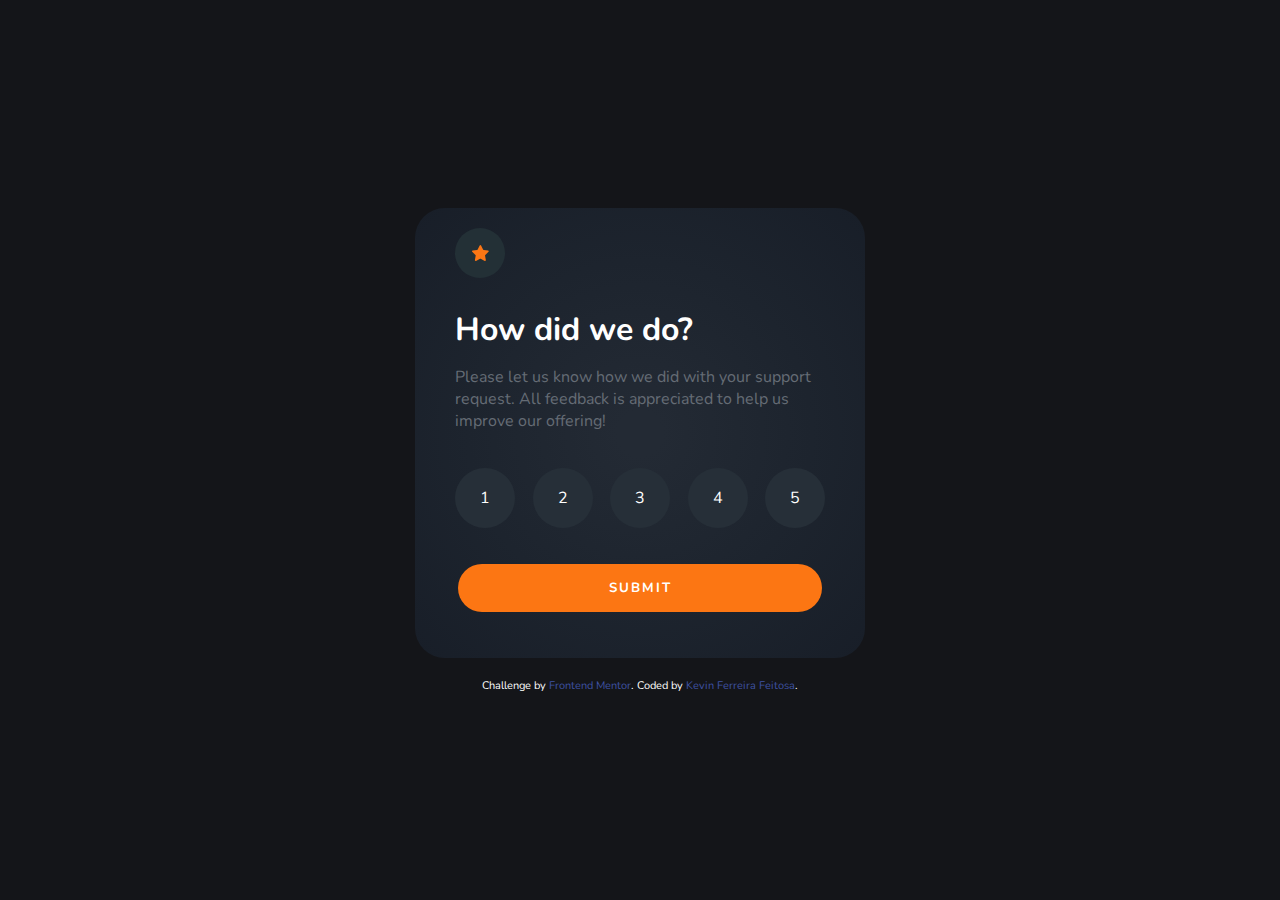
<file: index.html>
<!DOCTYPE html>
<html lang="en">
  <head>
    <meta charset="UTF-8" />
    <meta name="viewport" content="width=device-width, initial-scale=1.0" />
    <link
      rel="icon"
      type="image/png"
      sizes="32x32"
      href="./images/favicon-32x32.png"
    />
    <link rel="stylesheet" href="/css/style.css" />

    <title>Frontend Mentor | Interactive rating component</title>
  </head>
  <body>
    <div class="container">
      <div class="rating-box">
        <header class="rating-header">
          <!-- Rating state start -->
          <div class="rating-header-icon">
            <img src="/images/icon-star.svg" alt="star" />
          </div>
        </header>
        <main class="rating-main">
          <section class="section-one">
            <h1>How did we do?</h1>
          </section>
          <section class="section-two">
            <p>
              Please let us know how we did with your support request. All
              feedback is appreciated to help us improve our offering!
            </p>
          </section>
        </main>
        <footer>
          <div class="rating-numbers">
            <div id="rNumber1" class="rating-numbers-1">
              <p>1</p>
            </div>
            <div id="rNumber2" class="rating-numbers-2">
              <p>2</p>
            </div>
            <div id="rNumber3" class="rating-numbers-3">
              <p>3</p>
            </div>
            <div id="rNumber4" class="rating-numbers-4">
              <p>4</p>
            </div>
            <div id="rNumber5" class="rating-numbers-5">
              <p>5</p>
            </div>
          </div>
          <div class="rating-submit">
            <button onclick="thanksPage()" id="submitBtn">Submit</button>
          </div>
        </footer>
      </div>
      <div class="attribution">
        Challenge by
        <a href="https://www.frontendmentor.io?ref=challenge" target="_blank"
          >Frontend Mentor</a
        >. Coded by
        <a target="_blank" href="https://github.com/kevinLyf"
          >Kevin Ferreira Feitosa</a
        >.
      </div>
    </div>
    <script src="/js/main.js"></script>
  </body>
</html>
</file>
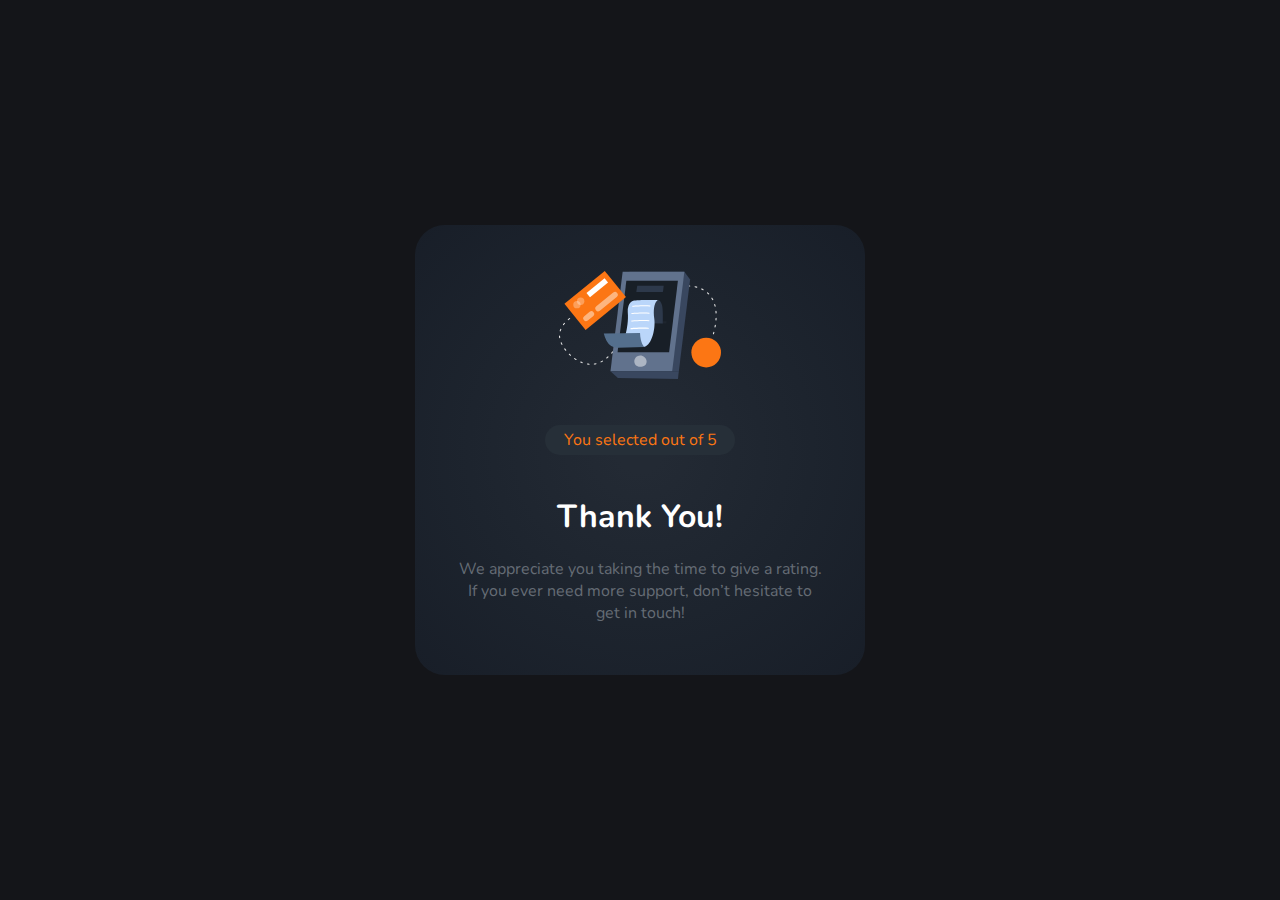
<file: pages/thanks.html>
<!DOCTYPE html>
<html lang="en">
  <head>
    <meta charset="UTF-8" />
    <meta http-equiv="X-UA-Compatible" content="IE=edge" />
    <meta name="viewport" content="width=device-width, initial-scale=1.0" />
    <link rel="stylesheet" href="/css/thanks.css" />
    <title>Thanks</title>
  </head>
  <body>
    <div class="container">
      <div class="thanks-box">
        <header class="thanks-header">
          <img src="/images/illustration-thank-you.svg" alt="Thank You" />
        </header>
        <main>
          <section class="rating-selected">
            <div class="rating-selected-box">
              <p>You selected <span id="ratingNumber"></span> out of 5</p>
            </div>
          </section>
          <section class="thanks">
            <h1>Thank You!</h1>
            <p>
              We appreciate you taking the time to give a rating. If you ever
              need more support, don’t hesitate to get in touch!
            </p>
          </section>
        </main>
      </div>
    </div>

    <script src="/js/main.js"></script>
    <script src="/js/thanks.js"></script>
  </body>
</html>
</file>
<file: css/style.css>
@import url("https://fonts.googleapis.com/css2?family=Nunito:wght@200;300;400&display=swap");
* {
  padding: 0;
  margin: 0;
  box-sizing: border-box;
  text-decoration: none;
  font-family: "Nunito", sans-serif;
}
.container {
  display: flex;
  justify-content: center;
  align-items: center;
  flex-direction: column;
  width: 100%;
  height: 100vh;
  background: #141519;
}
.rating-box {
  width: 450px;
  height: 450px;
  background: rgb(35, 42, 52);
  background: radial-gradient(
    circle,
    rgba(35, 42, 52, 1) 7%,
    rgba(29, 36, 46, 1) 54%,
    rgba(24, 30, 40, 1) 100%
  );
  color: #fff;
  border-radius: 30px;
}
.rating-header {
  display: flex;
  align-items: center;
  width: 100%;
  height: 90px;
  padding: 0px 40px;
}

.rating-header-icon {
  display: flex;
  align-items: center;
  justify-content: center;
  height: 50px;
  width: 50px;
  background: #233036;
  border-radius: 50%;
}
.rating-main {
  padding: 10px 40px;
  width: 100%;
  height: 100px;
}
.section-one {
  width: 100%;
}
.section-two {
  width: 100%;
  margin-top: 15px;
  color: #656c75;
}
.rating-numbers {
  display: flex;
  align-items: center;
  justify-content: space-between;
  margin-top: 60px;
  width: 100%;
  padding: 40px;
  height: 60px;
}
.rating-numbers-1 {
  text-align: center;
  line-height: 60px;
  width: 60px;
  height: 60px;
  border-radius: 50%;
  background-color: #262f38;
  cursor: pointer;
}
.rating-numbers-2 {
  text-align: center;
  line-height: 60px;
  width: 60px;
  height: 60px;
  border-radius: 50%;
  background-color: #262f38;
  cursor: pointer;
}
.rating-numbers-3 {
  text-align: center;
  line-height: 60px;
  width: 60px;
  height: 60px;
  border-radius: 50%;
  background-color: #262f38;
  cursor: pointer;
}
.rating-numbers-4 {
  text-align: center;
  line-height: 60px;
  width: 60px;
  height: 60px;
  border-radius: 50%;
  background-color: #262f38;
  cursor: pointer;
}
.rating-numbers-5 {
  text-align: center;
  line-height: 60px;
  width: 60px;
  height: 60px;
  border-radius: 50%;
  background-color: #262f38;
  cursor: pointer;
}
.rating-submit {
  margin-top: 20px;
  display: flex;
  align-items: center;
  justify-content: center;
  width: 100%;
  height: 60px;
}
.rating-submit button {
  width: 81%;
  padding: 15px;
  border-radius: 100px;
  border: none;
  background: #fc7613;
  color: #fff;
  text-transform: uppercase;
  font-family: "Nunito", sans-serif;
  letter-spacing: 2px;
  font-weight: bold;
  cursor: pointer;
  transition: 0.6s;
}
.rating-submit button:hover {
    background: #fff;
    color: #fc7613;
}
.rating-numbers-1:hover,
.rating-numbers-2:hover,
.rating-numbers-3:hover,
.rating-numbers-4:hover,
.rating-numbers-5:hover {
  background: #7c8798;
  color: #f7fbfe;
}
.attribution {
  margin-top: 20px;
  font-size: 11px;
  text-align: center;
  color: #fff;
}
.attribution a {
  color: hsl(228, 45%, 44%);
}


@media (max-width:457px){
  .rating-box {
    width: 100%;
    border-radius: 0;
}
}



@media(max-width:320px){

  .rating-numbers {
    padding: 20px;
  }

  .rating-numbers-1 {
 
    width: 60px;
    height: 60px;
  
  }
  .rating-numbers-2 {
 
    width: 60px;
    height: 60px;
 
  }
  .rating-numbers-3 {
    
    width: 60px;
    height: 60px;
   
  }
  .rating-numbers-4 {
   
    width: 60px;
    height: 60px;
  }
  .rating-numbers-5 {
    width: 60px;
    height: 60px;
 
  }
}
</file>
<file: css/thanks.css>
@import url("https://fonts.googleapis.com/css2?family=Nunito:wght@200;300;400&display=swap");
* {
  padding: 0;
  margin: 0;
  box-sizing: border-box;
  text-decoration: none;
  font-family: "Nunito", sans-serif;
}
.container {
  display: flex;
  justify-content: center;
  align-items: center;
  width: 100%;
  height: 100vh;
  background: #141519;
}
.thanks-box {
  width: 450px;
  height: 450px;
  background: rgb(35, 42, 52);
  background: radial-gradient(
    circle,
    rgba(35, 42, 52, 1) 7%,
    rgba(29, 36, 46, 1) 54%,
    rgba(24, 30, 40, 1) 100%
  );
  color: #fff;
  border-radius: 30px;
}
.thanks-header {
  display: flex;
  justify-content: center;
  align-items: center;
  width: 100%;
  height: 200px;
}
.rating-selected {
  display: flex;
  justify-content: center;
  width: 100%;
  color: #fc7613;
}
.rating-selected-box p {
  text-align: center;
  line-height: 30px;
  width: 190px;
  height: 30px;
  border-radius: 20px;
  background-color: #262f38;
}
.thanks {
  width: 100%;
  display: flex;
  justify-content: center;
  align-items: center;
  flex-direction: column;
}
.thanks h1 {
  margin-top: 40px;
}
.thanks p {
  color: #656c75;
  text-align: center;
  margin-top: 20px;
  padding: 0px 42px;
}
</file>
